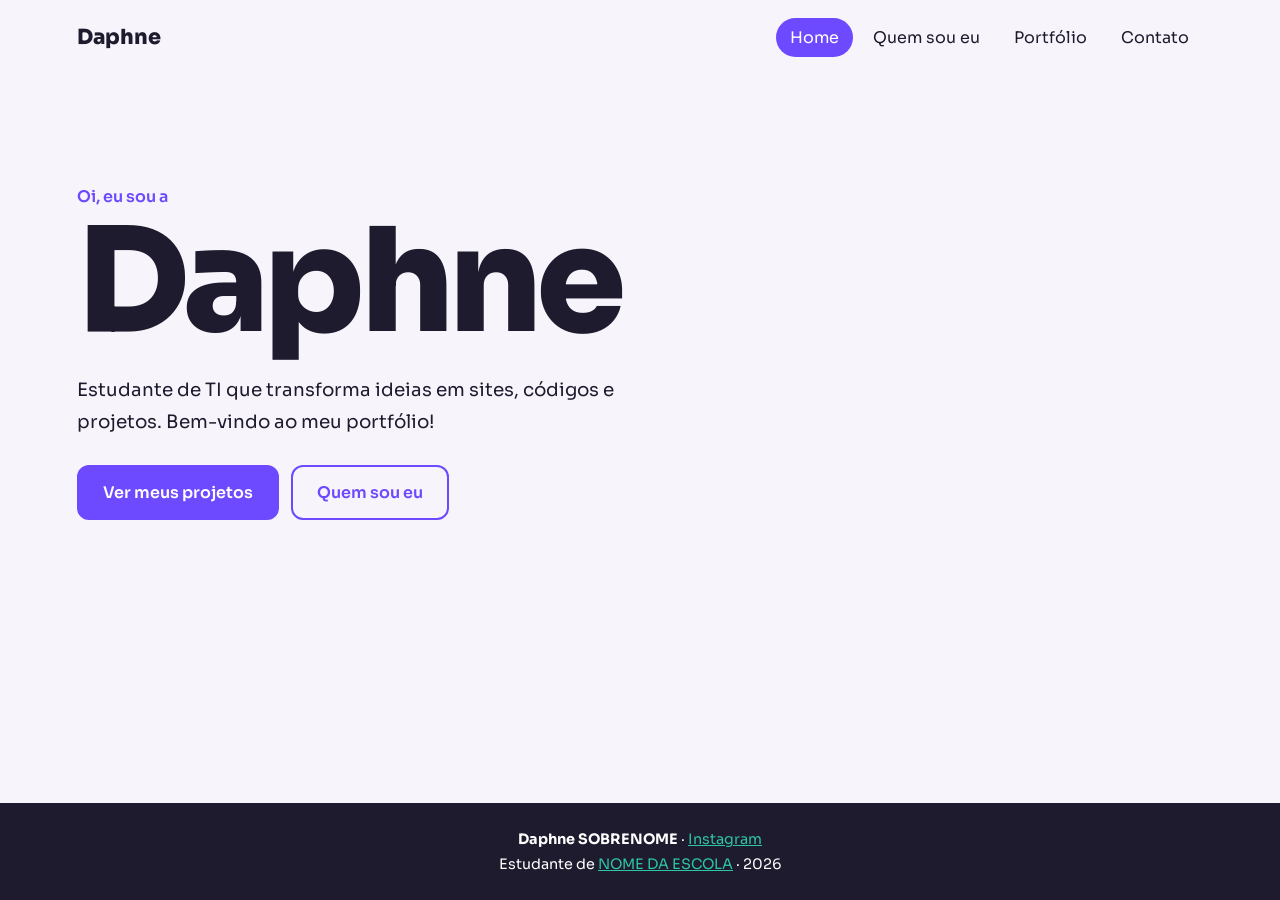
<file: index.html>
<!DOCTYPE html>
<html lang="pt-BR">
<head>
  <meta charset="UTF-8">
  <meta name="viewport" content="width=device-width, initial-scale=1">
  <title>Home | Daphne</title>
  <link rel="preconnect" href="https://fonts.googleapis.com">
  <link href="https://fonts.googleapis.com/css2?family=Sora:wght@400;600;800&display=swap" rel="stylesheet">
  <link rel="stylesheet" href="css/style.css">
</head>
<body>
  <header class="topo">
    <a class="logo" href="index.html">Daphne</a>
    <nav>
      <a href="index.html" class="ativo">Home</a>
      <a href="sobre.html">Quem sou eu</a>
      <a href="portfolio.html">Portfólio</a>
      <a href="contato.html">Contato</a>
    </nav>
  </header>

  <main>
    <section class="hero">
      <p class="oi">Oi, eu sou a</p>
      <h1>Daphne</h1>
      <p class="sub">Estudante de TI que transforma ideias em sites, códigos e projetos. Bem-vindo ao meu portfólio!</p>
      <div class="botoes">
        <a class="btn" href="portfolio.html">Ver meus projetos</a>
        <a class="btn btn-claro" href="sobre.html">Quem sou eu</a>
      </div>
    </section>
  </main>

  <footer class="rodape">
    <p><strong>Daphne SOBRENOME</strong> · <a href="https://instagram.com/SEU_INSTAGRAM" target="_blank" rel="noopener">Instagram</a></p>
    <p>Estudante de <a href="https://SITE-DA-ESCOLA.com.br" target="_blank" rel="noopener">NOME DA ESCOLA</a> · <span id="ano"></span></p>
  </footer>

  <script src="js/app.js"></script>
</body>
</html>
</file>
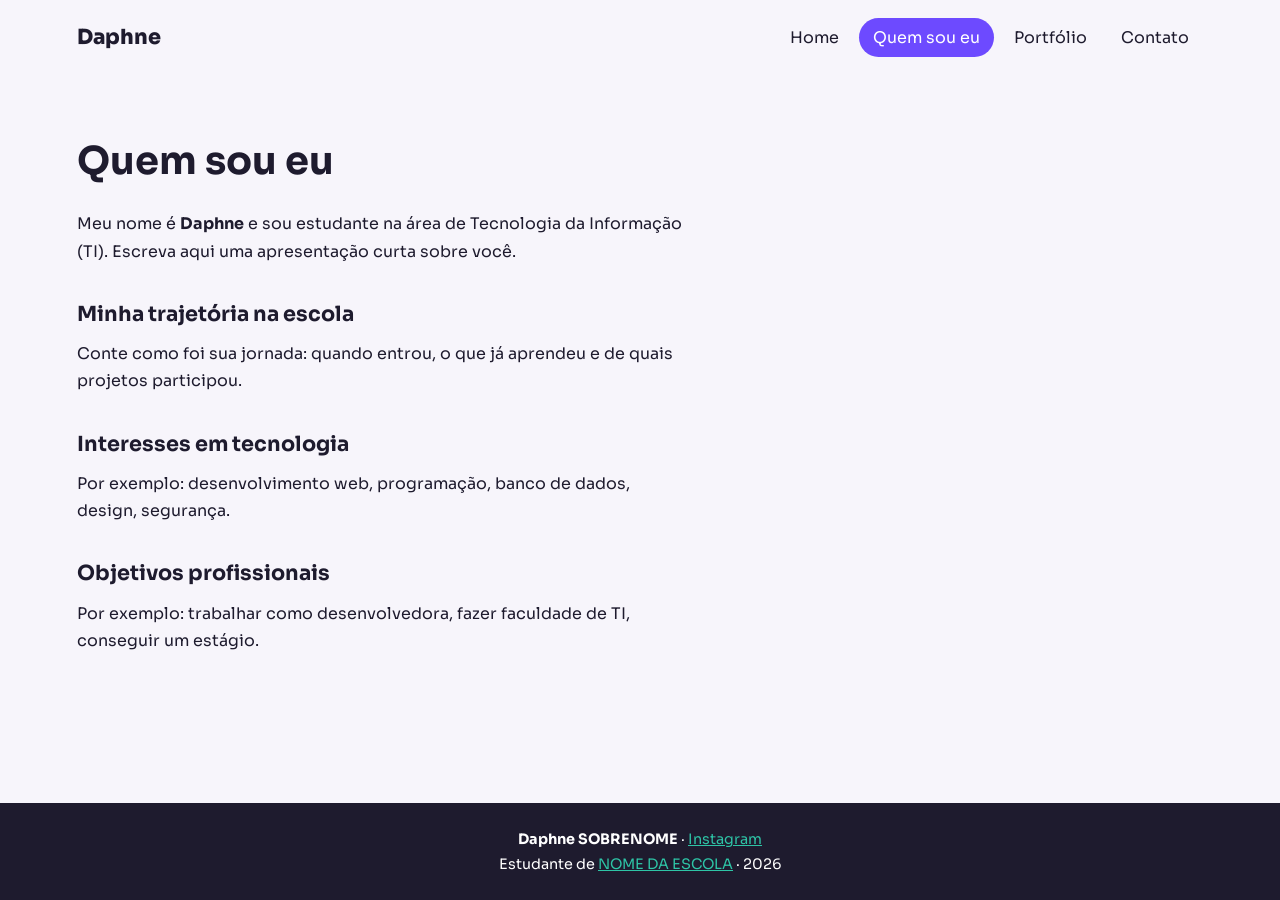
<file: sobre.html>
<!DOCTYPE html>
<html lang="pt-BR">
<head>
  <meta charset="UTF-8">
  <meta name="viewport" content="width=device-width, initial-scale=1">
  <title>Quem sou eu | Daphne</title>
  <link rel="preconnect" href="https://fonts.googleapis.com">
  <link href="https://fonts.googleapis.com/css2?family=Sora:wght@400;600;800&display=swap" rel="stylesheet">
  <link rel="stylesheet" href="css/style.css">
</head>
<body>
  <header class="topo">
    <a class="logo" href="index.html">Daphne</a>
    <nav>
      <a href="index.html">Home</a>
      <a href="sobre.html" class="ativo">Quem sou eu</a>
      <a href="portfolio.html">Portfólio</a>
      <a href="contato.html">Contato</a>
    </nav>
  </header>

  <main>
    <section class="bloco">
      <h1>Quem sou eu</h1>
      <p>Meu nome é <strong>Daphne</strong> e sou estudante na área de Tecnologia da Informação (TI). Escreva aqui uma apresentação curta sobre você.</p>

      <h2>Minha trajetória na escola</h2>
      <p>Conte como foi sua jornada: quando entrou, o que já aprendeu e de quais projetos participou.</p>

      <h2>Interesses em tecnologia</h2>
      <p>Por exemplo: desenvolvimento web, programação, banco de dados, design, segurança.</p>

      <h2>Objetivos profissionais</h2>
      <p>Por exemplo: trabalhar como desenvolvedora, fazer faculdade de TI, conseguir um estágio.</p>
    </section>
  </main>

  <footer class="rodape">
    <p><strong>Daphne SOBRENOME</strong> · <a href="https://instagram.com/SEU_INSTAGRAM" target="_blank" rel="noopener">Instagram</a></p>
    <p>Estudante de <a href="https://SITE-DA-ESCOLA.com.br" target="_blank" rel="noopener">NOME DA ESCOLA</a> · <span id="ano"></span></p>
  </footer>

  <script src="js/app.js"></script>
</body>
</html>
</file>
<file: css/style.css>
:root {
  --fundo: #f7f5fb;
  --tinta: #1e1b2e;
  --violeta: #6d4aff;
  --menta: #2ec4a6;
  --suave: #e6e0f5;
}

* { box-sizing: border-box; margin: 0; }

body {
  font-family: "Sora", system-ui, sans-serif;
  background: var(--fundo);
  color: var(--tinta);
  line-height: 1.7;
  min-height: 100vh;
  display: flex;
  flex-direction: column;
}

main { flex: 1; }
a { color: var(--violeta); }
:focus-visible { outline: 3px solid var(--menta); outline-offset: 3px; }

/* Menu */
.topo { display: flex; flex-wrap: wrap; justify-content: space-between; align-items: center; gap: 12px; padding: 18px 6vw; }
.logo { font-weight: 800; font-size: 1.3rem; text-decoration: none; color: var(--tinta); }
nav { display: flex; flex-wrap: wrap; gap: 6px; }
nav a { text-decoration: none; color: var(--tinta); padding: 6px 14px; border-radius: 999px; }
nav a:hover, nav a.ativo { background: var(--violeta); color: #fff; }

/* Home */
.hero { padding: 12vh 6vw; max-width: 900px; }
.oi { color: var(--violeta); font-weight: 600; }
.hero h1 { font-size: clamp(4rem, 16vw, 9rem); font-weight: 800; line-height: 1; letter-spacing: -0.04em; }
.sub { max-width: 34em; margin: 20px 0 28px; font-size: 1.15rem; }
.botoes { display: flex; flex-wrap: wrap; gap: 12px; }

/* Botões */
.btn { display: inline-block; border: 2px solid var(--violeta); background: var(--violeta); color: #fff; padding: 12px 24px; border-radius: 12px; font: inherit; font-weight: 600; text-decoration: none; cursor: pointer; }
.btn:hover { background: var(--tinta); border-color: var(--tinta); color: #fff; }
.btn-claro { background: transparent; color: var(--violeta); }

/* Páginas internas */
.bloco { max-width: 760px; padding: 6vh 6vw 8vh; }
.bloco h1 { font-size: 2.4rem; margin-bottom: 16px; }
.bloco h2 { font-size: 1.3rem; margin: 32px 0 8px; }

/* Projetos */
.grade { display: grid; grid-template-columns: repeat(auto-fill, minmax(220px, 1fr)); gap: 16px; margin-top: 16px; }
.card { display: block; background: #fff; border: 2px solid var(--suave); border-radius: 14px; padding: 18px; color: var(--tinta); text-decoration: none; }
.card:hover { border-color: var(--violeta); }
.card h3 { font-size: 1.05rem; margin-bottom: 6px; color: var(--violeta); }

/* Formulários */
.form { display: grid; gap: 14px; margin-top: 16px; }
.form label { display: grid; gap: 4px; font-weight: 600; }
.form input, .form textarea { font: inherit; padding: 10px 12px; border: 2px solid var(--suave); border-radius: 10px; background: #fff; }
.form input:focus, .form textarea:focus { border-color: var(--violeta); outline: none; }
.form .btn { justify-self: start; }
.ok { color: #0a7a64; }
.erro { color: #c0262d; }

/* Rodapé */
.rodape { background: var(--tinta); color: #fff; padding: 24px 6vw; text-align: center; font-size: 0.9rem; }
.rodape a { color: var(--menta); }
</file>
